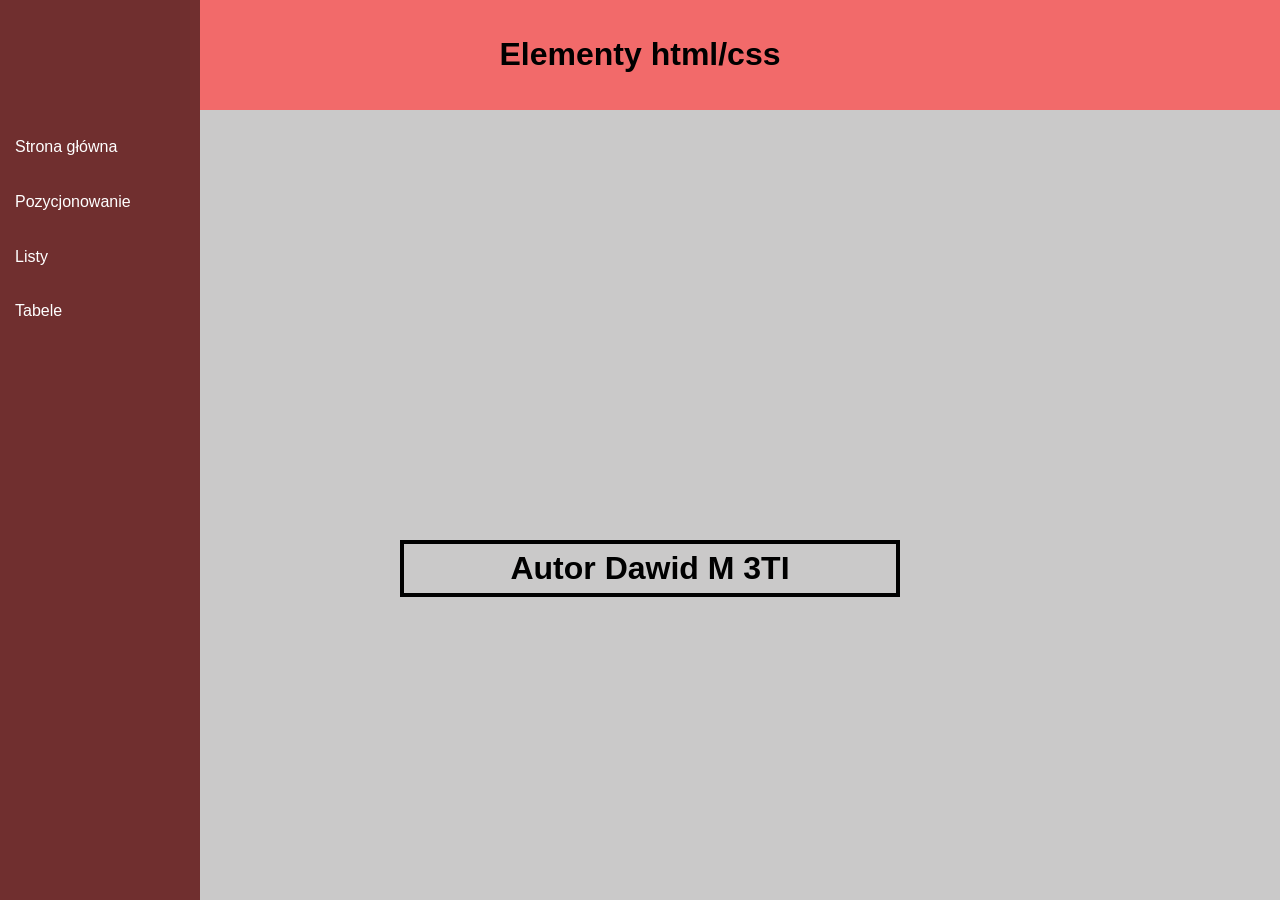
<file: index.html>
<!DOCTYPE html>
<html lang="pl">
<head>
    <meta charset="UTF-8">
    <meta name="viewport" content="width=device-width, initial-scale=1.0">
    <title>html</title>
    <link rel="stylesheet" href="css/index.css">
</head>
<header>
        <h1>Elementy html/css</h1>
</header>
<body>
    <nav>
        <ul>
        <li><a href="index.html" class="active">Strona główna</a> </li>
        <li><a href="position.html">Pozycjonowanie</a> </li>
        <li><a href="listy.html">Listy</a> </li>
        <li><a href="tabele.html">Tabele</a> </li>
        </ul>
    </nav>
    <main>
        <div id="ladnie"><h1>Autor Dawid M 3TI</h1></div>
    </main>
</body>
</html>
</file>
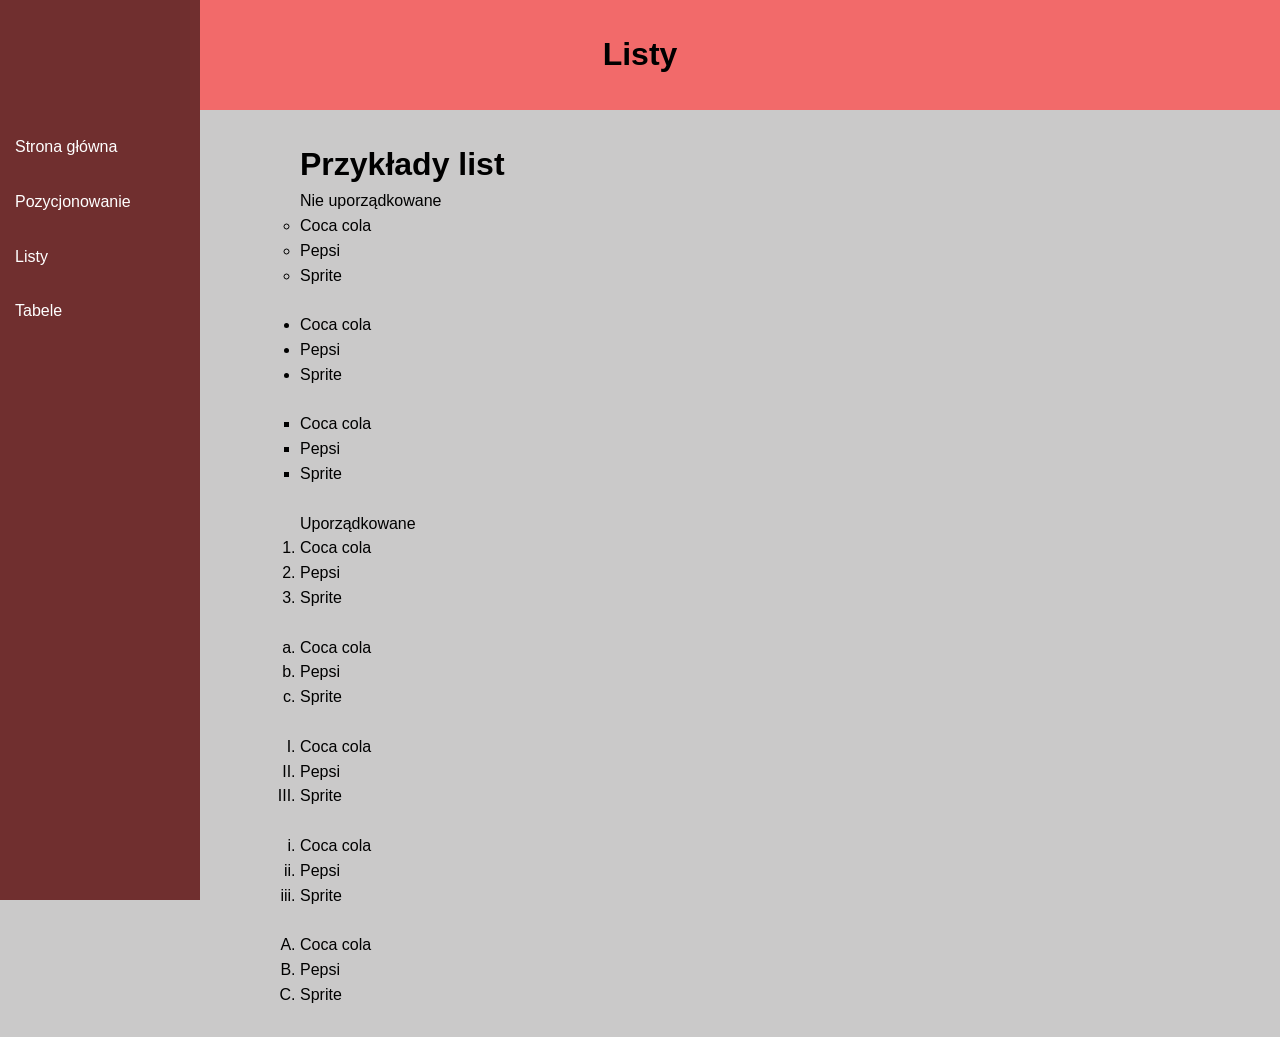
<file: listy.html>
<!DOCTYPE html>
<html lang="pl">
<head>
    <meta charset="UTF-8">
    <meta name="viewport" content="width=device-width, initial-scale=1.0">
    <title>html</title>
    <link rel="stylesheet" href="css/listy.css">
</head>
<header>
        <h1>Listy</h1>
</header>
<body>
    <nav>
        <ul>
        <li><a href="index.html">Strona główna</a> </li>
        <li><a href="position.html">Pozycjonowanie</a> </li>
        <li><a href="listy.html"  class="active">Listy</a> </li>
        <li><a href="tabele.html">Tabele</a> </li>
        </ul>
    </nav>
    <main>
        <h1>Przykłady list</h1>
        <p>Nie uporządkowane</p>
        <ul id="empty_circle">
            <li>Coca cola</li>
            <li>Pepsi</li>
            <li>Sprite</li>
            <li id="hidden"><strong>wódka stock</strong></li>
        </ul>
        <br>
        <ul id="circle">
            <li>Coca cola</li>
            <li>Pepsi</li>
            <li>Sprite</li>
        </ul>
        <br>
        <ul id="dot">
            <li>Coca cola</li>
            <li>Pepsi</li>
            <li>Sprite</li>
        </ul>
        <br>
        <p>Uporządkowane</p>
        <ol  id="arabskie">
            <li>Coca cola</li>
            <li>Pepsi</li>
            <li>Sprite</li>
        </ol>
        <br>
        <ol id="alfabet">
            <li>Coca cola</li>
            <li>Pepsi</li>
            <li>Sprite</li>
        </ol>
        <br>
        <ol id="rzymskie">
            <li>Coca cola</li>
            <li>Pepsi</li>
            <li>Sprite</li>
        </ol>
        <br>
        <ol id="lower">
            <li>Coca cola</li>
            <li>Pepsi</li>
            <li>Sprite</li>
        </ol> 
        <br>
        <ol id="ostatnie">
            <li>Coca cola</li>
            <li>Pepsi</li>
            <li>Sprite</li>
        </ol> 
    </main>
</body>
</html>
</file>
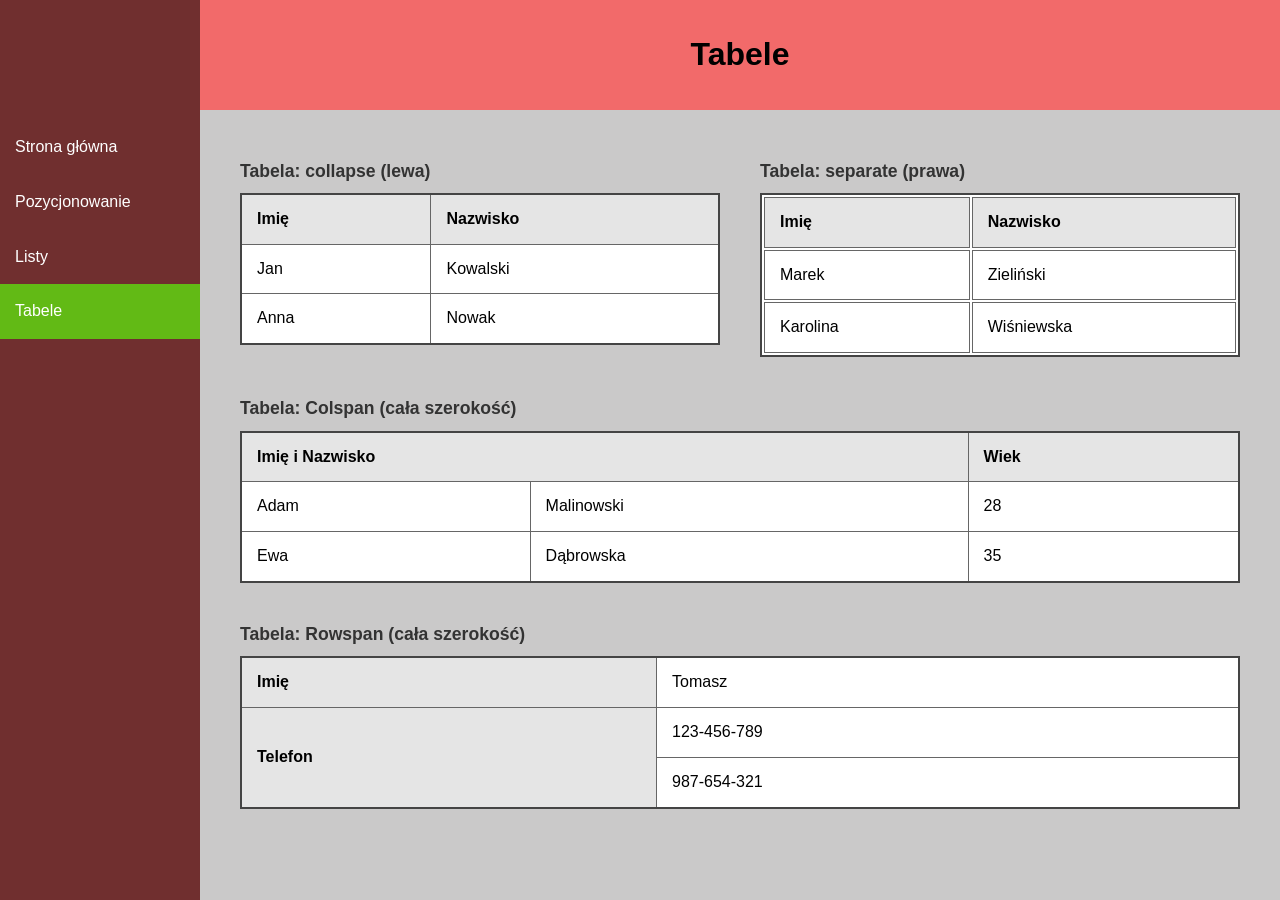
<file: tabele.html>
<!DOCTYPE html>
<html lang="pl">
<head>
    <meta charset="UTF-8">
    <meta name="viewport" content="width=device-width, initial-scale=1.0">
    <title>Tabele</title>
    <link rel="stylesheet" href="css/tabele.css">
</head>
<body>

    <header>
        <h1>Tabele</h1>
    </header>

    <nav>
        <ul>
            <li><a href="index.html">Strona główna</a></li>
            <li><a href="position.html">Pozycjonowanie</a></li>
            <li><a href="listy.html">Listy</a></li>
            <li><a href="tabele.html" class="active">Tabele</a></li>
        </ul>
    </nav>

    <main>
        
        <table id="table2">
            <caption>Tabela: collapse (lewa)</caption>
            <tr><th>Imię</th><th>Nazwisko</th></tr>
            <tr><td>Jan</td><td>Kowalski</td></tr>
            <tr><td>Anna</td><td>Nowak</td></tr>
        </table>

        <table id="table1">
            <caption>Tabela: separate (prawa)</caption>
            <tr><th>Imię</th><th>Nazwisko</th></tr>
            <tr><td>Marek</td><td>Zieliński</td></tr>
            <tr><td>Karolina</td><td>Wiśniewska</td></tr>
        </table>

        <table class="full-table">
            <caption>Tabela: Colspan (cała szerokość)</caption>
            <tr><th colspan="2">Imię i Nazwisko</th><th>Wiek</th></tr>
            <tr><td>Adam</td><td>Malinowski</td><td>28</td></tr>
            <tr><td>Ewa</td><td>Dąbrowska</td><td>35</td></tr>
        </table>

        <table class="full-table">
            <caption>Tabela: Rowspan (cała szerokość)</caption>
            <tr><th>Imię</th><td>Tomasz</td></tr>
            <tr><th rowspan="2">Telefon</th><td>123-456-789</td></tr>
            <tr><td>987-654-321</td></tr>
        </table>

    </main>

</body>
</html>
</file>
<file: css/index.css>
* {
    margin: 0;
    padding: 0;
    box-sizing: border-box;
}
body {
    font-family: Arial,sans-serif;
    color: black;
    line-height: 1.55;
    background-color: #cac9c9;
}
header{
    background-color: #f26a6a;
    color: black;
    text-align: center;
    padding: 30px;
}
nav {
    width: 200px;
    background-color: #702f2f;
    position: fixed;
    left: 0;
    top: 0;
    height: 100%;
    padding-top: 120px;
}
nav ul{
    list-style: none;
}
nav ul li a {
    display: block;
    color: white;
    padding: 15px;
    text-decoration: none;
}
nav ul li a:hover{
    background-color: black;
}
nav ul li a:active{
    background-color: rgb(98, 186, 21);
}
main {
    width: 70%;
    max-width: 1000px;
    margin: 30px auto;
    margin-left:300px;
}
#ladnie{
    text-align: center;
    border: 4px black solid;
    width: 500px;
    position: relative;
    top: 400px;
    left: 100px;
}
</file>
<file: css/listy.css>
* {
    margin: 0;
    padding: 0;
    box-sizing: border-box;
}
body {
    font-family: Arial,sans-serif;
    color: black;
    line-height: 1.55;
    background-color: #cac9c9;
}
header{
    background-color: #f26a6a;
    color: black;
    text-align: center;
    padding: 30px;
}
nav {
    width: 200px;
    background-color: #702f2f;
    position: fixed;
    left: 0;
    top: 0;
    height: 100%;
    padding-top: 120px;
}
nav ul{
    list-style: none;
}
nav ul li a {
    display: block;
    color: white;
    padding: 15px;
    text-decoration: none;
}
nav ul li a:hover{
    background-color: black;
}
nav ul li a:active{
    background-color: rgb(98, 186, 21);
}
main {
    width: 70%;
    max-width: 1000px;
    margin: 30px auto;
    margin-left:300px;
}
#hidden{
    display:none
}
#circle{
    list-style-type: disc;  
}
#empty_circle {list-style-type: circle;}
#dot{
    list-style-type: square;
}
#arabskie{ list-style-type:decimal;}
#alfabet{
    list-style-type: lower-alpha;
}
#rzymskie{
    list-style-type: upper-roman;   
}
#lower{
    list-style-type: lower-roman;

}
#ostatnie{
    list-style-type: upper-alpha;
}
</file>
<file: css/tabele.css>
* {
    margin: 0;
    padding: 0;
    box-sizing: border-box;
}

body {
    font-family: Arial, sans-serif;
    color: black;
    line-height: 1.55;
    background-color: #cac9c9;
}

header {
    background-color: #f26a6a;
    color: black;
    text-align: center;
    padding: 30px;
    margin-left: 200px; 
}

nav {
    width: 200px;
    background-color: #702f2f;
    position: fixed;
    left: 0;
    top: 0;
    height: 100%;
    padding-top: 120px;
    z-index: 10; 
}

nav ul {
    list-style: none;
}

nav ul li a {
    display: block;
    color: white;
    padding: 15px;
    text-decoration: none;
}

nav ul li a:hover {
    background-color: black;
}

nav ul li a:active, nav ul li a.active {
    background-color: rgb(98, 186, 21);
}


main {
    width: calc(100% - 260px); 
    max-width: 1000px;
    margin: 40px auto 40px 240px; 
}


table {
    background-color: white;
    margin-bottom: 30px;
    border: 2px solid #444;
    color: black;
}

th, td {
    border: 1px solid #666;
    padding: 12px 15px;
    text-align: left;
}

th {
    background-color: #e5e5e5;
    font-weight: bold;
}

caption {
    caption-side: top;
    color: #333;
    text-align: left;
    padding: 8px 0;
    font-weight: bold;
    font-size: 1.1rem;
}


#table2 {
    float: left;
    width: 48%;
    border-collapse: collapse;
}

#table1 {
    float: right;
    width: 48%;
    border-collapse: separate;
}


.full-table {
    width: 100%;
    clear: both; 
    border-collapse: collapse;
}
</file>
